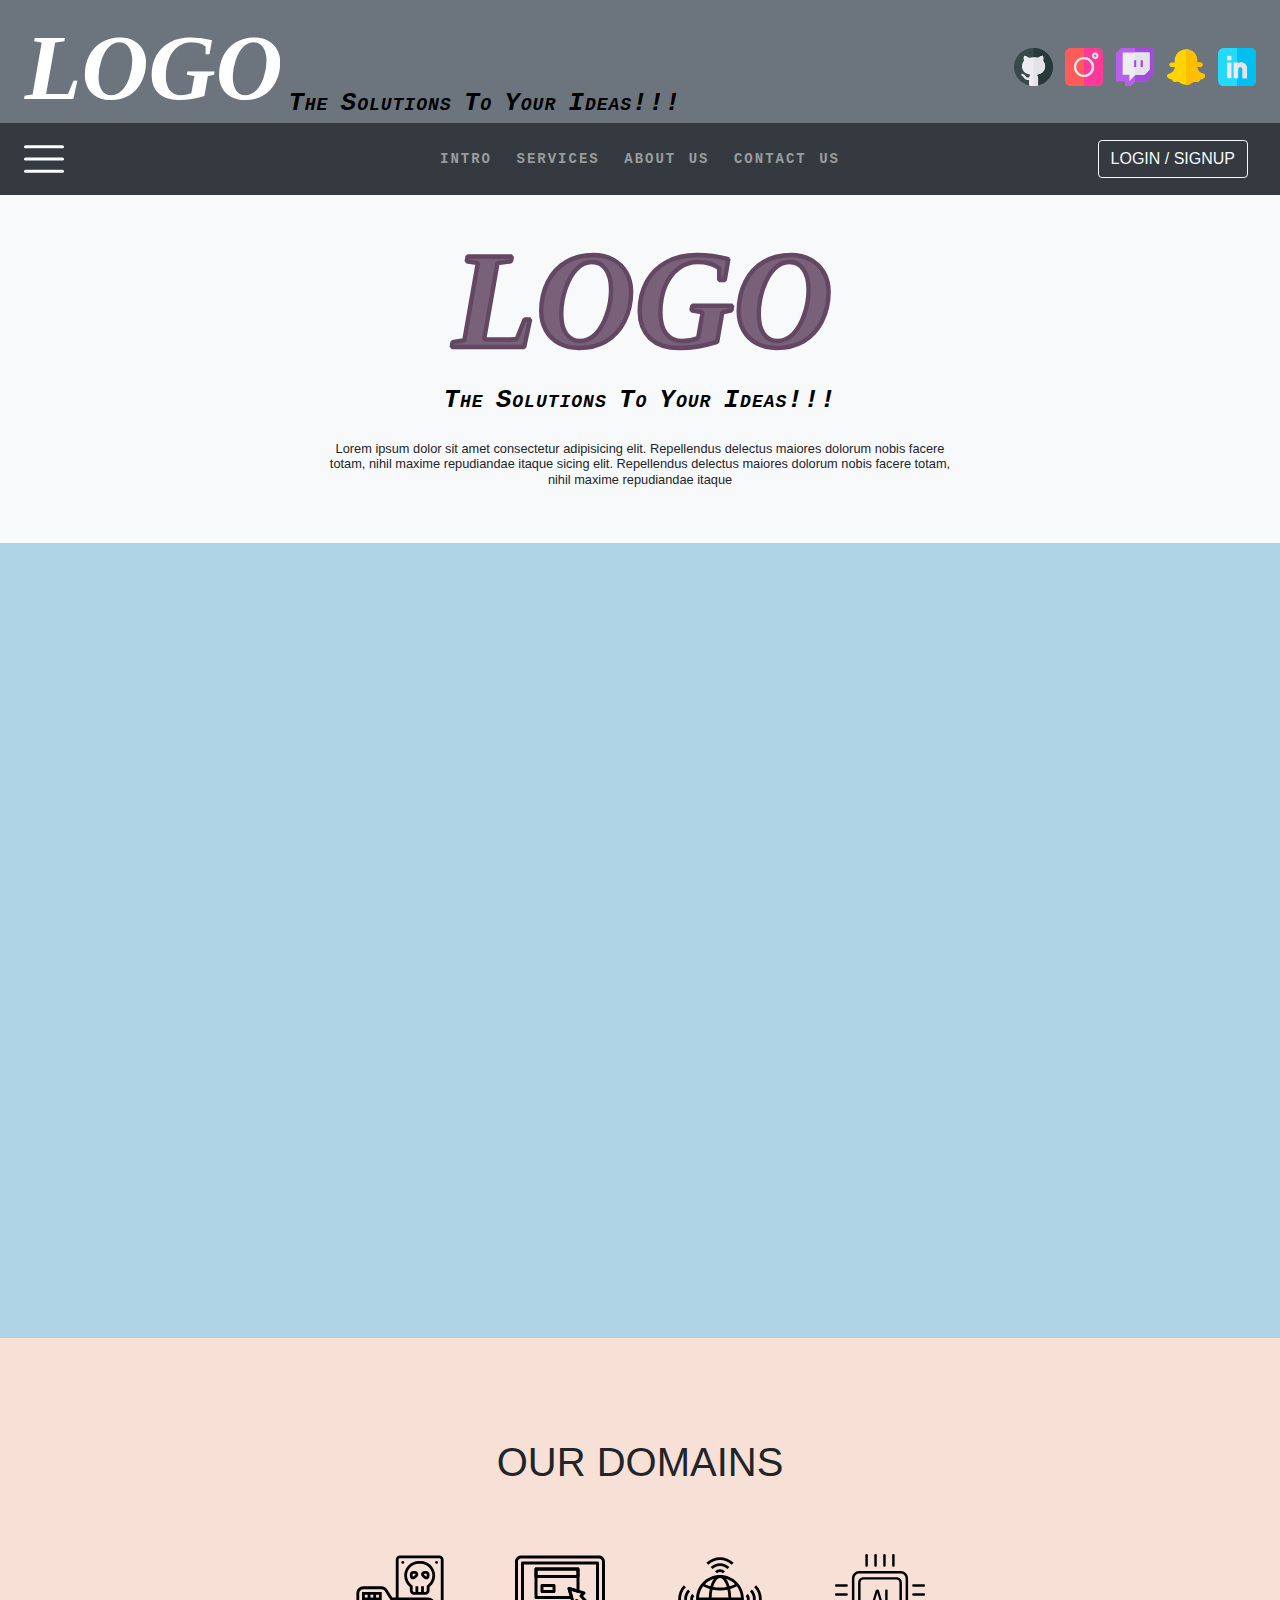
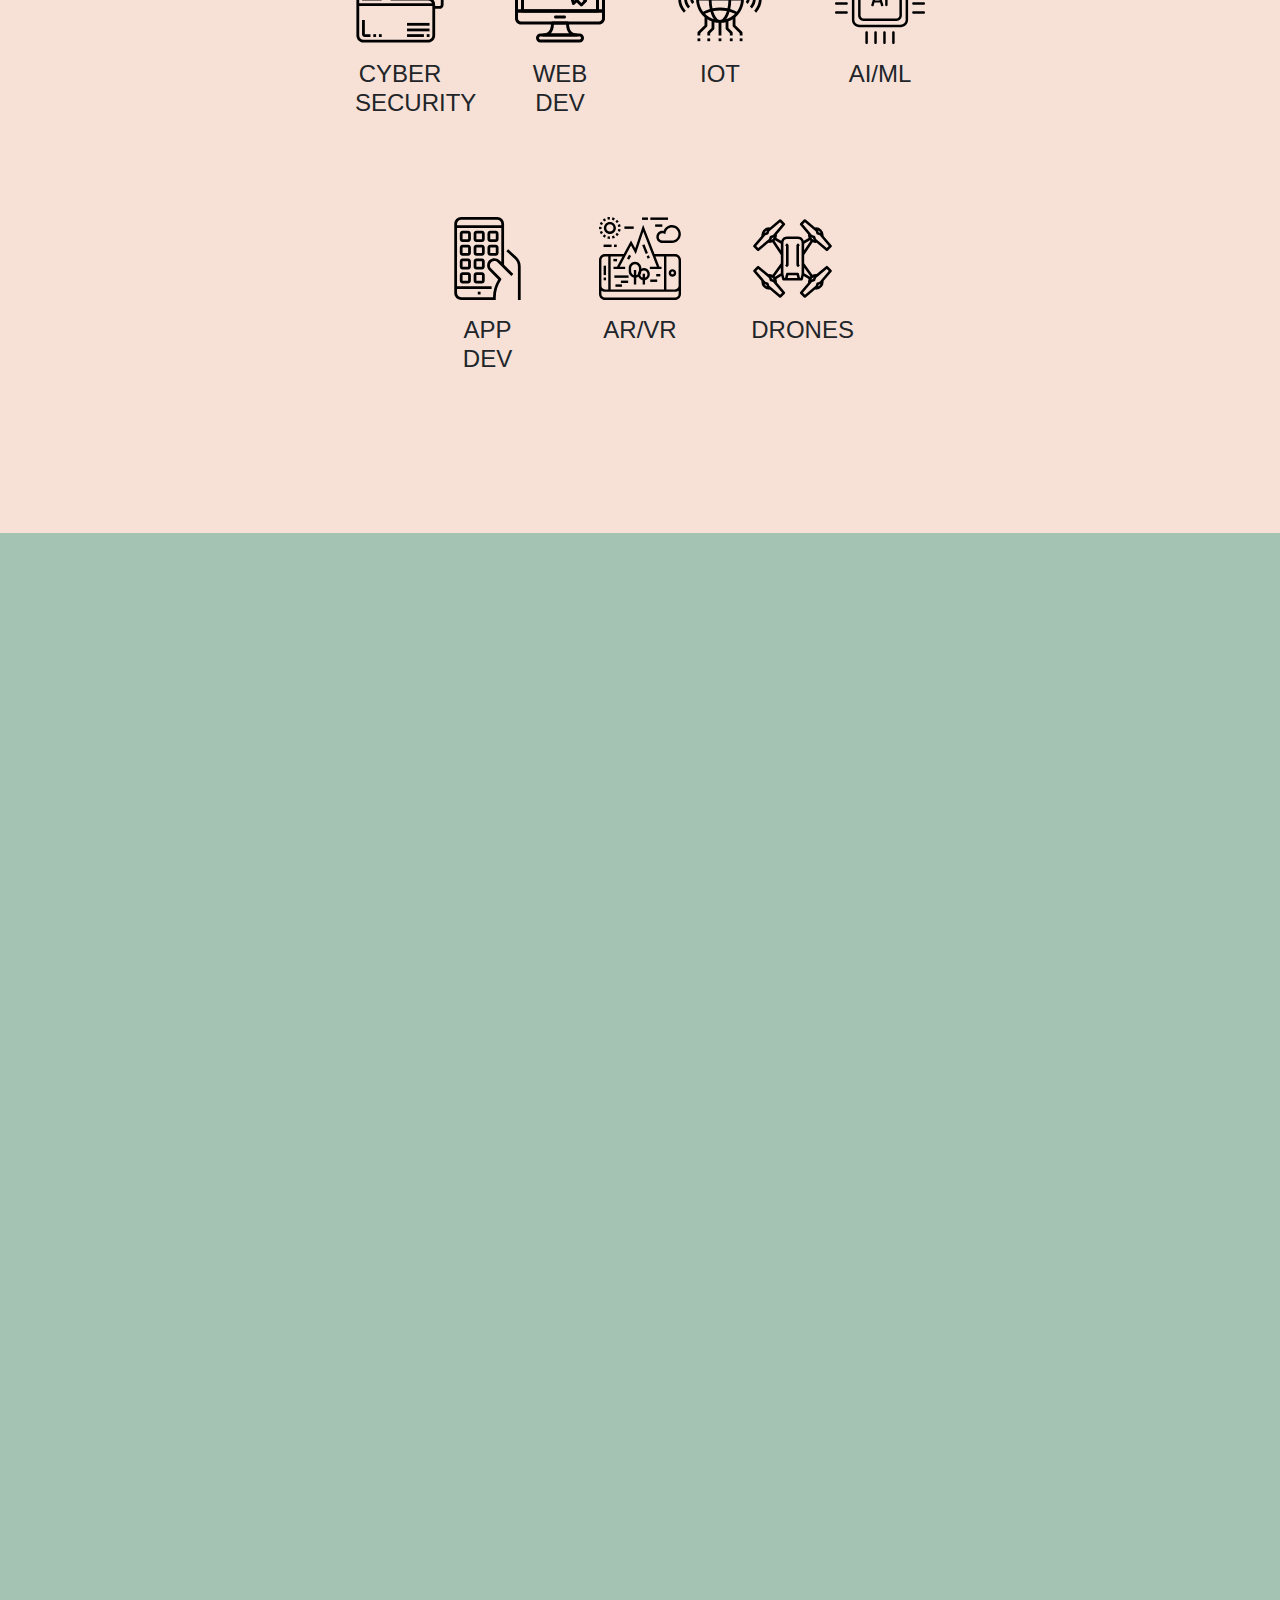
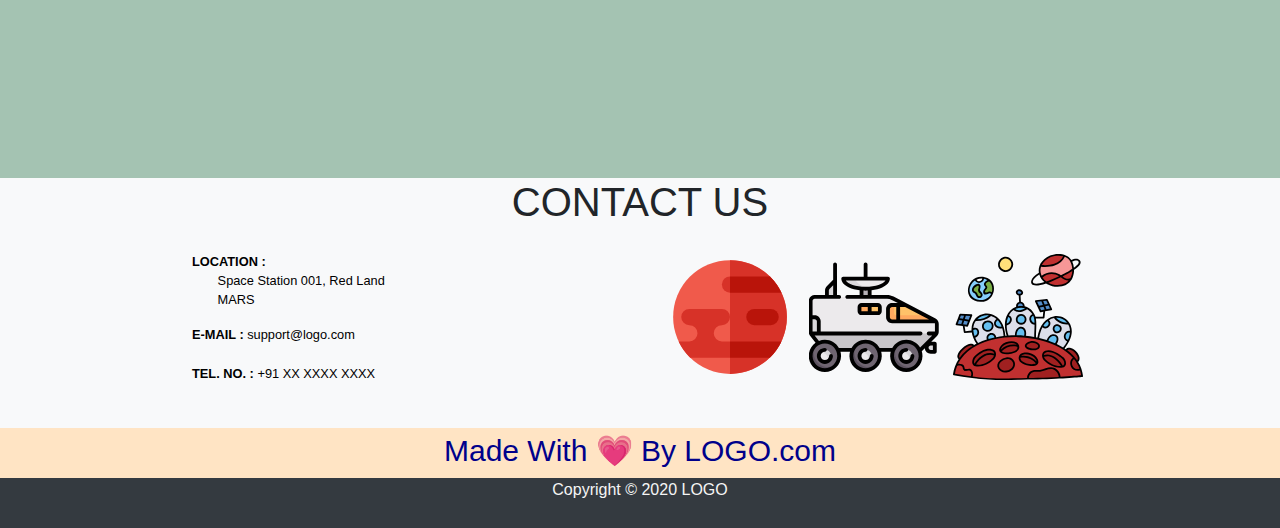
<file: index.html>
<!DOCTYPE html>
<html lang="en">
<head>
  <link rel="stylesheet" href="style.css">
  <title>Bootstrap Example</title>
  <meta charset="utf-8">
  <meta name="viewport" content="width=device-width, initial-scale=1">
  <link rel="stylesheet" href="https://maxcdn.bootstrapcdn.com/bootstrap/4.4.1/css/bootstrap.min.css">
  <script src="https://ajax.googleapis.com/ajax/libs/jquery/3.4.1/jquery.min.js"></script>
  <script src="https://cdnjs.cloudflare.com/ajax/libs/popper.js/1.16.0/umd/popper.min.js"></script>
  <script src="https://maxcdn.bootstrapcdn.com/bootstrap/4.4.1/js/bootstrap.min.js"></script>
  
  <script src="nav_scroll.js"></script>
  
</head>
<body> 
  
<div class="header">
  <div class="container-fluid-sm">



<!-- 
      <div class="row">
      <div class="col-sm bg-success">1 of 4</div>
      <div class="col-sm bg-warning">2 of 4</div>
      <div class="col-sm bg-success">3 of 4</div>
      <div class="col-sm bg-warning">4 of 4</div>
      <div class="col-sm bg-success">1 of 4</div>
      <div class="col-sm bg-warning">2 of 4</div>
      <div class="col-sm bg-success">3 of 4</div>
      <div class="col-sm bg-warning">4 of 4</div>
      </div> -->




    <div class="bg-secondary w-100">
      <img src="assets\LOGO.svg" alt="" class="ml-sm-4 mr-sm-1" id="logo_upper">
      <span class="logo_tag_line align-bottom w-25">The Solutions to your ideas!!!</span>
      
      <div class=" logo_inline mt-sm-5 mr-sm-3 float-right">
      <a href=""><img src="assets\github.svg" alt="" class="mr-sm-2 soc-icons "></a>
      <a href=""><img src="assets\instagram.svg" alt="" class="mr-sm-2 soc-icons "></a>
      <a href=""><img src="assets\twitch.svg" alt="" class="mr-sm-2 soc-icons "></a>
      <a href=""><img src="assets\snapchat.svg" alt="" class="mr-sm-2 soc-icons "></a>
      <a href=""><img src="assets\linkedin.svg" alt="" class="mr-sm-2 soc-icons "></a>
      </div>
    </div>

    <nav class="navbar navbar-expand-lg bg-dark navbar-dark sticky-top">
      <ul class="navbar-nav w-100">
        <li class="nav-item"><a href="" class="nav-link">
          <img src="assets\menu.svg" alt="" class="mr-sm-2" id="menu_icon">
        </a></li>
      </ul>
      <div class="w-100"id="myNavbar">
      <ul class="navbar-nav w-100 justify-content-between">
        
        <li class="nav-item"><a href="#intro" class="nav-link nav_links">INTRO</a></li>
        <li class="nav-item"><a href="#services" class="nav-link nav_links">SERVICES</a></li>
        <li class="nav-item"><a href="#about_us" class="nav-link nav_links">ABOUT US</a></li>
        <li class="nav-item"><a href="#contact_us" class="nav-link nav_links">CONTACT US</a></li>
        
      </ul>
    </div>
      
      <ul class="navbar-nav w-100 ">
        <li class="nav-item w-100">
          <button class="btn btn-outline-light mt-sm-0 mr-3 float-right">LOGIN / SIGNUP</button>
        </li>
      </ul>
    </nav>

    <div class="bg-light w-100 text-center " >

      <img src="assets\logo_big.svg" alt="" id="intro_logo" >
      
      <h1 class="logo_tag_line w-100 center">The Solutions to your ideas!!!</h1>
      <h5 class="w-50 pb-5 pt-3 center" style="font-size: 1vw;">Lorem ipsum dolor sit amet consectetur adipisicing elit. Repellendus 
        delectus maiores dolorum nobis facere totam, nihil maxime repudiandae itaque
      sicing elit. Repellendus 
        delectus maiores dolorum nobis facere totam, nihil maxime repudiandae itaque </h5>
        <div style="height:795px;clear:both;background-color: #AED4E6;" class="mh-100" id="intro"></div>
        <div style="height:795px;clear:both;background-color:#F7E1D7 ;" class=" mh-100" id="services">
        <div style="height:100px;clear:both;background-color: #F7E1D7;" class="mh-100 text-center" id="intro">
          <h1 style="padding-top:100px ;">OUR DOMAINS</h1>
        </div>
          <div class="container mt-5 pt-5 w-50">
            <div class="row">
                <div class="col col-md-3">
                    <div class="">
                        <div class="card-body text-center">
                          <img src="svg\017-documents.svg" alt="" class="w-100">
                          
                          <h4 class="card-title mt-3">CYBER SECURITY</h4>
                        </div>
                      </div>
                </div>
                <div class="col col-md-3">
                    <div class="">
                        <div class="card-body text-center">
                          <img src="svg\013-website.svg" alt="" class="w-100">
                          
                          <h4 class="card-title mt-3">WEB DEV</h4>
                        </div>
                      </div>
                </div>
                
                <div class="col col-md-3">
                    <div class="">
                        <div class="card-body text-center">
                          <img src="svg\010-iot.svg" alt="" class="w-100">
                          <h4 class="card-title mt-3">IOT</h4>
                        </div>
                      </div>
                </div>
                
                <div class="col col-md-3">
                    <div class="">
                        <div class="card-body text-center">
                          <img src="svg\007-chip.svg" alt="" class="w-100">
                          
                          <h4 class="card-title mt-3">AI/ML</h4>
                        </div>
                      </div>
                </div>
            </div>
            <div class="row mt-5 w-75 mt-0 mx-auto">
                <div class=" col-md-4">
                    <div class="">
                        <div class="card-body text-center">
                          <img src="svg\026-mobile-app.svg" alt="" class="w-100">
                          
                          <h4 class="card-title mt-3">APP DEV</h4>
                        </div>
                      </div>
                </div>
                <div class=" col-md-4">
                    <div class="">
                        <div class="card-body text-center">
                          <img src="svg\029-virtual-reality.svg" alt="" class="w-100">
                          
                          <h4 class="card-title mt-3">AR/VR</h4>
                        </div>
                      </div>
                </div>
                <div class=" col-md-4">
                    <div class="">
                        <div class="card-body text-center">
                          <img src="svg\033-drone-1.svg" alt="" class="w-100">
                          
                          <h4 class="card-title mt-3">DRONES</h4>
    
                        </div>
                      </div>
                </div>
            </div>
            
        </div>

        </div>
        
        <div style="height:795px;clear:both;background-color: #A4C3B2;" class=" mh-100" id="about_us"></div>
           
    </div>
  </div>
</div> 

<div class="footer">
  <div class="container-fluid-sm">
    
    <div style="height:450px;clear:both;background-color: #A4C3B2;" class=" mh-100"id="contact_us" ></div>
    
    <div style="height:50px;clear:both;" class="bg-light mh-100 text-center"id="contact_us" >
    <h1> <span> CONTACT US</span></h1>
    </div>
    
    <div style="height:200px;clear:both;" class="bg-light mh-100 text-center"id="contact_us" >
      
    <div style="color:black;font-size: 1vw;padding-left: 15%;" class="container text-left pt-4 w-50 float-left">
      <b>LOCATION : </b>
      <br>
      <address>
      &emsp;&emsp;Space Station 001, Red Land<br>
      &emsp;&emsp;MARS
      </address>
      <b>E-MAIL :  </b><span>support@logo.com</span>
      <br>
      <br>
      <b>TEL. NO. : </b><span>+91 XX XXXX XXXX</span>
    </div>

    <div style="color:black;font-size: 15px;padding-right: 15%;display: inline;" class="container text-left pt-4 w-50 float-left">
      <img src="assets\mars (3).svg" alt=""style="width:30%; margin-left:10px;">
      <img src="assets\mars (2).svg" alt=""style="width:30%; margin-left:10px;">
      <img src="assets\mars (1).svg" alt=""style="width:30%; margin-left:10px;">

    </div>

    </div>
    
    <div style="height:50px;font-size: 30px; clear:both;color:darkblue;background-color: bisque;" class="mh-100 text-center"id="contact_us" >
      <span class="">Made With &#128151 By LOGO.com</span>
    </div>
    <div style="height:50px;clear:both;color: whitesmoke;" class="bg-dark mh-100" >
    <div class="container text-center">
      Copyright © 2020 LOGO
    </div>
    </div>
  </div>
</div>
<a  href="#logo_upper" id="back-to-top"><img src="assets\up.svg" alt=""></a>
</body>
</html>
</file>
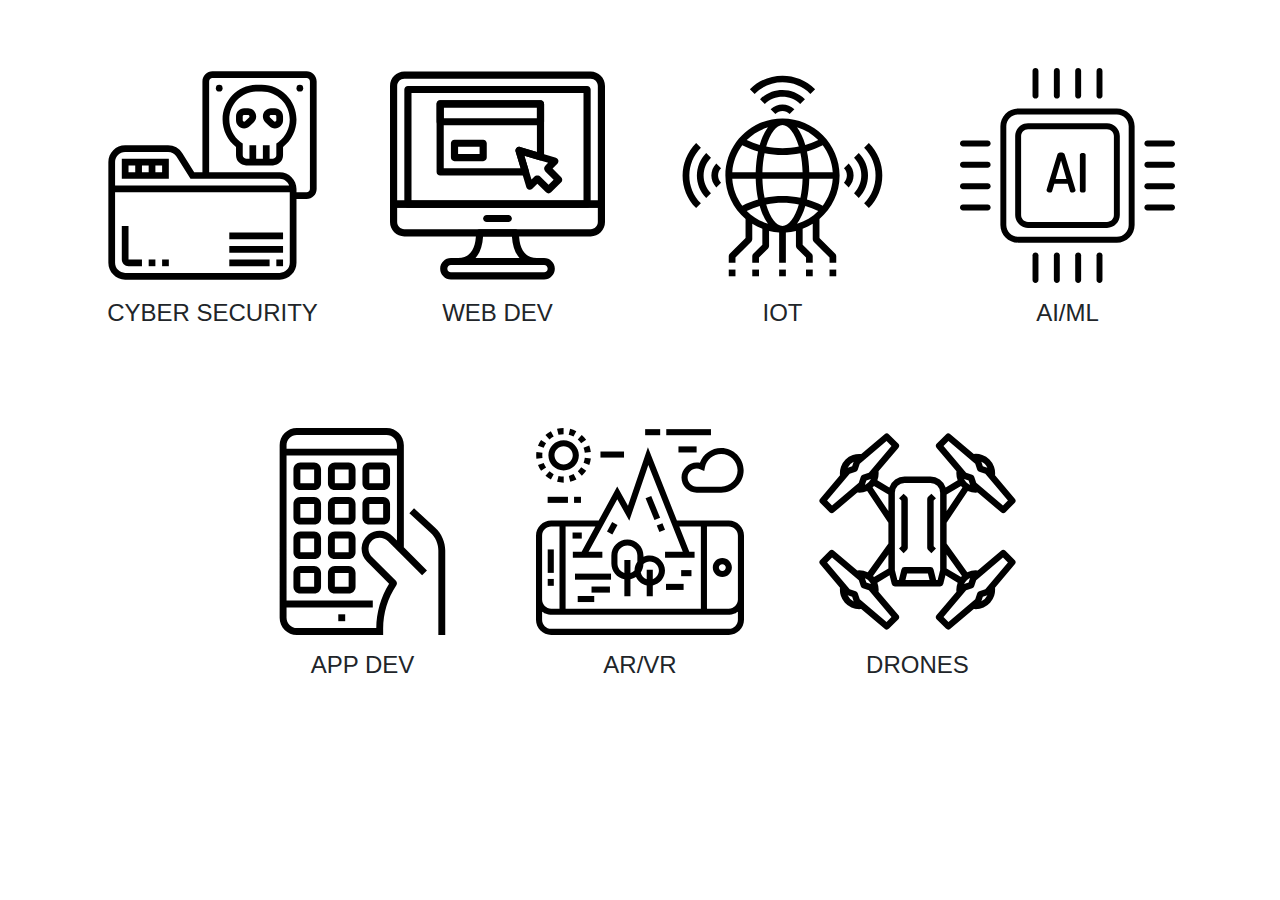
<file: cards.html>
<!DOCTYPE html>
<html lang="en">
<head>
  <title>Bootstrap Example</title>
  <meta charset="utf-8">
  <meta name="viewport" content="width=device-width, initial-scale=1">
  <link rel="stylesheet" href="https://maxcdn.bootstrapcdn.com/bootstrap/4.4.1/css/bootstrap.min.css">
  <script src="https://ajax.googleapis.com/ajax/libs/jquery/3.4.1/jquery.min.js"></script>
  <script src="https://cdnjs.cloudflare.com/ajax/libs/popper.js/1.16.0/umd/popper.min.js"></script>
  <script src="https://maxcdn.bootstrapcdn.com/bootstrap/4.4.1/js/bootstrap.min.js"></script>
  
  <script src="nav_scroll.js"></script>
  
</head>
<body>
    <div class="container mt-5">
        <div class="row">
            <div class="col col-md-3">
                <div class="">
                    <div class="card-body text-center">
                      <img src="svg\017-documents.svg" alt="" class="w-100">
                      
                      <h4 class="card-title mt-3">CYBER SECURITY</h4>
                    </div>
                  </div>
            </div>
            <div class="col col-md-3">
                <div class="">
                    <div class="card-body text-center">
                      <img src="svg\013-website.svg" alt="" class="w-100">
                      
                      <h4 class="card-title mt-3">WEB DEV</h4>
                    </div>
                  </div>
            </div>
            
            <div class="col col-md-3">
                <div class="">
                    <div class="card-body text-center">
                      <img src="svg\010-iot.svg" alt="" class="w-100">
                      <h4 class="card-title mt-3">IOT</h4>
                    </div>
                  </div>
            </div>
            
            <div class="col col-md-3">
                <div class="">
                    <div class="card-body text-center">
                      <img src="svg\007-chip.svg" alt="" class="w-100">
                      
                      <h4 class="card-title mt-3">AI/ML</h4>
                    </div>
                  </div>
            </div>
        </div>
        <div class="row mt-5 w-75 mx-auto mt-5">
            <div class=" col-md-4">
                <div class="">
                    <div class="card-body text-center">
                      <img src="svg\026-mobile-app.svg" alt="" class="w-100">
                      
                      <h4 class="card-title mt-3">APP DEV</h4>
                    </div>
                  </div>
            </div>
            <div class=" col-md-4">
                <div class="">
                    <div class="card-body text-center">
                      <img src="svg\029-virtual-reality.svg" alt="" class="w-100">
                      
                      <h4 class="card-title mt-3">AR/VR</h4>
                    </div>
                  </div>
            </div>
            <div class=" col-md-4">
                <div class="">
                    <div class="card-body text-center">
                      <img src="svg\033-drone-1.svg" alt="" class="w-100">
                      
                      <h4 class="card-title mt-3">DRONES</h4>

                    </div>
                  </div>
            </div>
        </div>
        
    </div>
</body>
</file>
<file: style.css>
#logo_upper{
    width: 20%;
}
.logo_tag_line{
    display: inline;
    font-family: "Lucida Console", Monaco, monospace;
    font-size: 2vw;
    letter-spacing: 1px;
    word-spacing: -4px;
    color: #000000;
    font-weight: 700;
    text-decoration: none;
    font-style: italic;
    font-variant: small-caps;
    text-transform: capitalize;
    }
.logo_inline{
    display: inline;
    margin-right:1vw;
    padding-left:1vw;

}
.soc-icons{
    width: 3vw;
}
#menu_icon{
    width: 40px;
}
#navigation_badges{
    margin: auto;
}
.nav_links{
    font-family: "Lucida Console", Monaco, monospace;
font-size: 14px;
letter-spacing: 2px;
word-spacing: 2px;
color: #000000;
font-weight: 700;
text-decoration: none;
font-style: normal;
font-variant: normal;
text-transform: uppercase;
}
#intro_logo{
    display: block;
    margin-left: auto;
    margin-right: auto;
    width: 30%;
}
.center{
    
    display: block;
    margin-left: auto;
    margin-right: auto;
    
}
a#back-to-top {
	display: none;
	width: 50px;
	height: 50px;
	text-indent: -9999px;
	position: fixed;
	z-index: 999;
	right: 20px;
	bottom: 20px;
	background: url("assets\\up.svg") no-repeat 50%;
	border-radius: 15px;
}
</file>
